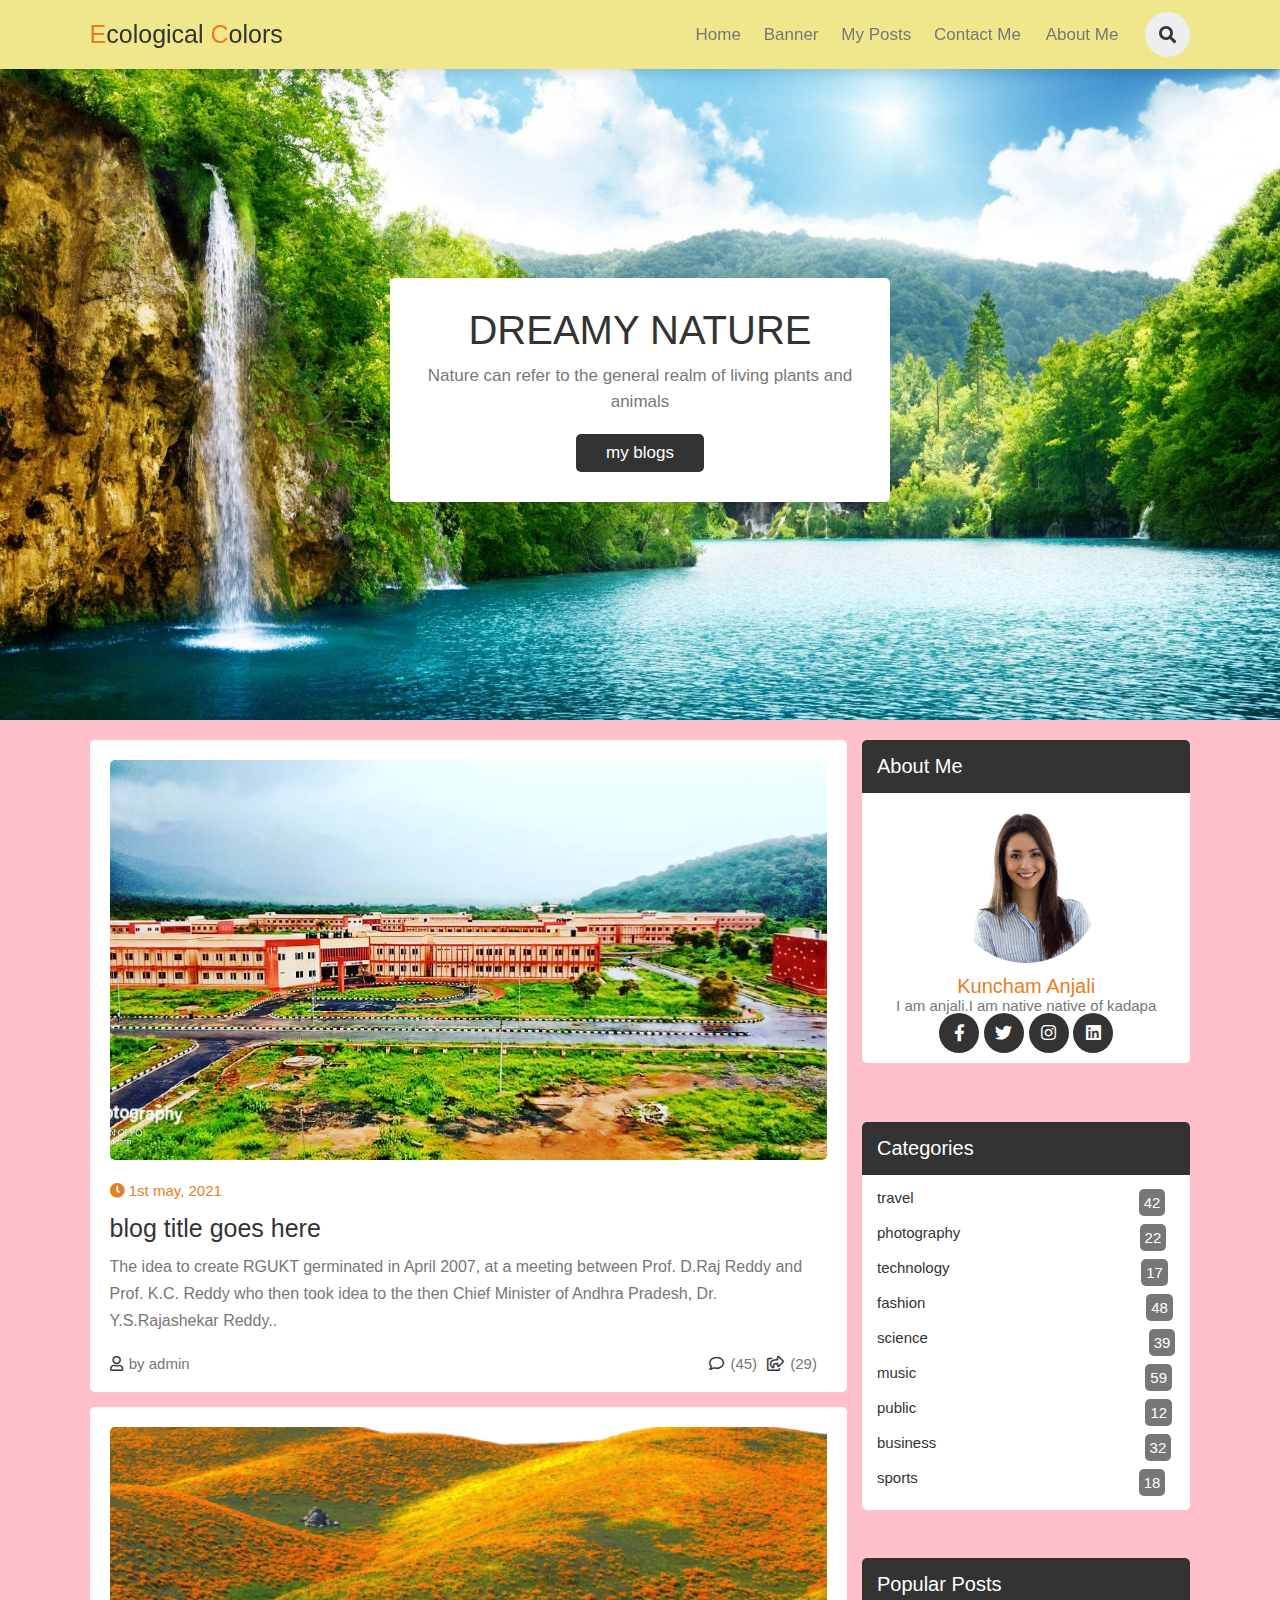
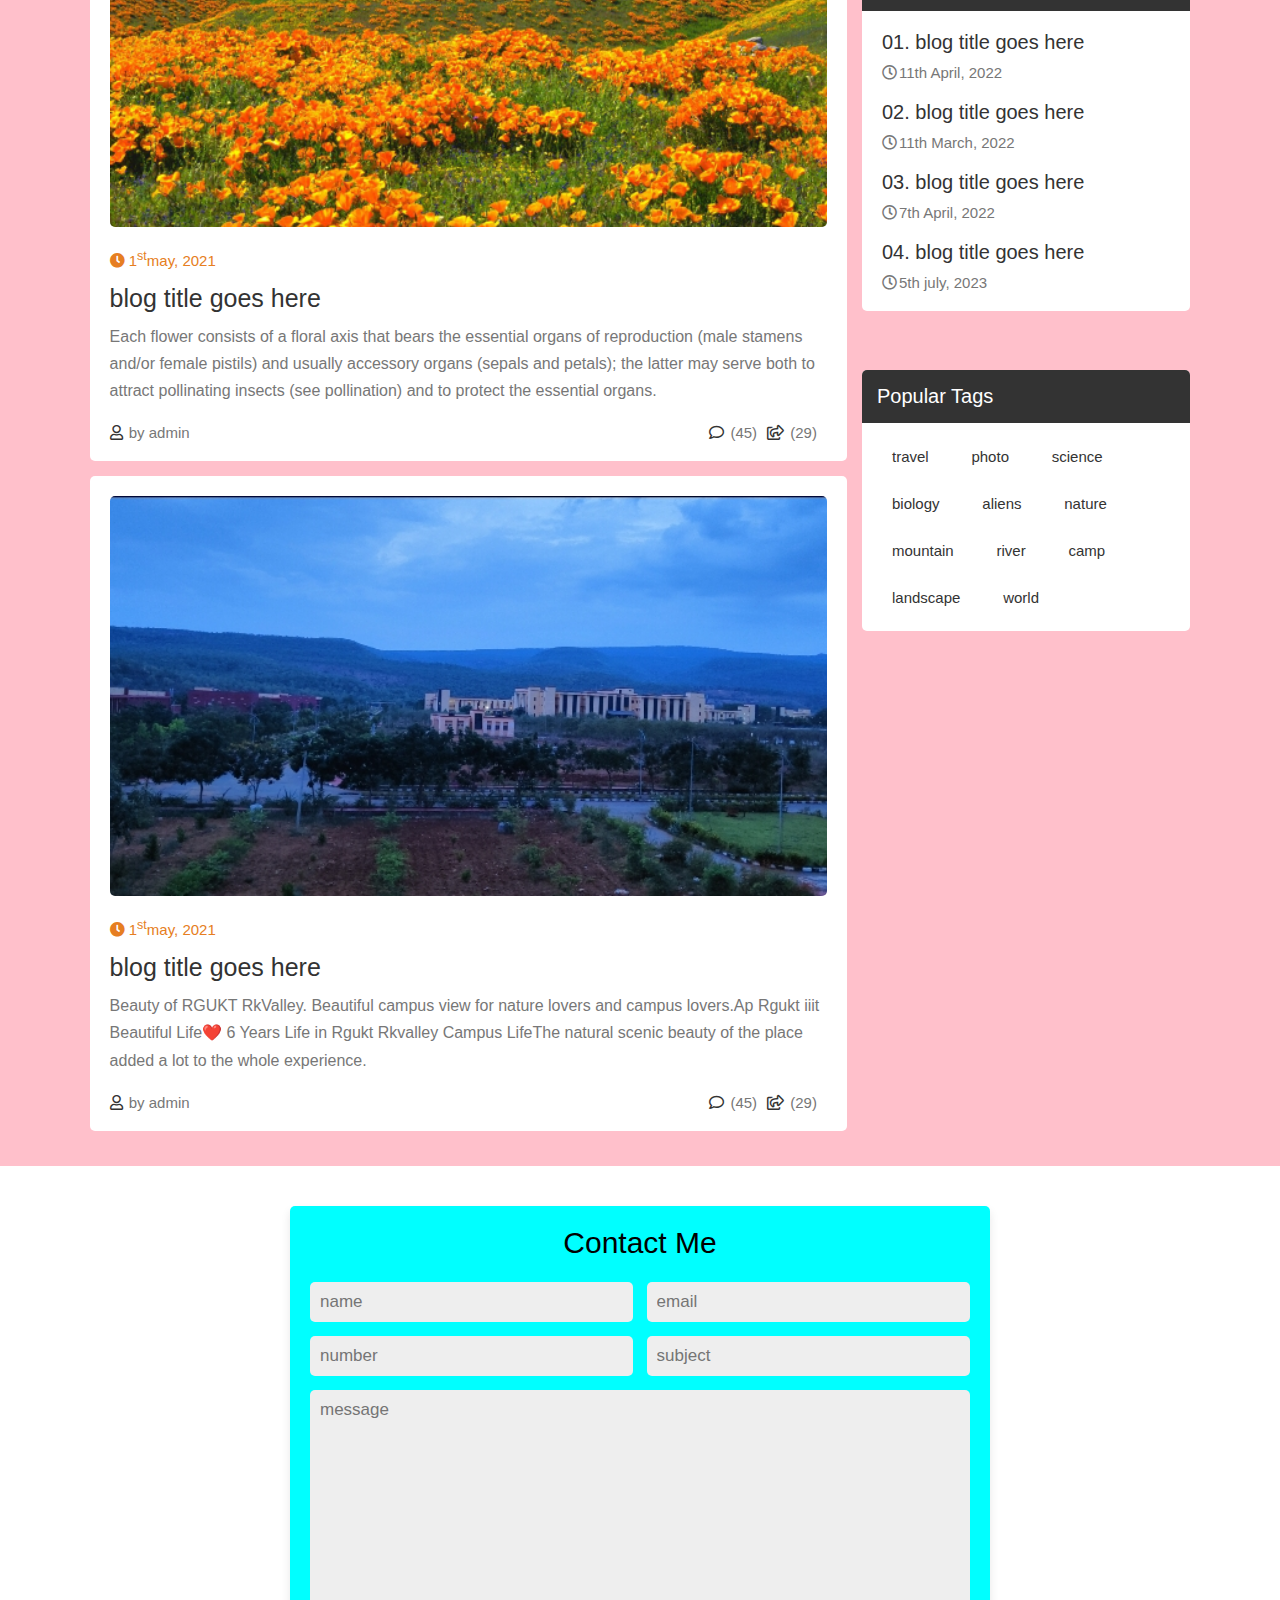
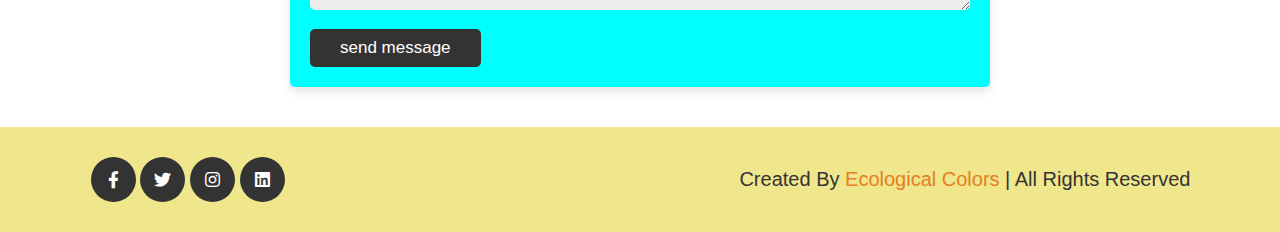
<file: index.html>
<!DOCTYPE html>
<html lang="en">
<head>
  <meta charset="UTF-8">
  <meta http-equiv="X-UA-Compatible" content="IE=edge">
  <meta name="viewport" content="width=device-width, initial-scale=1.0">
  <link rel="stylesheet" href="https://cdnjs.cloudflare.com/ajax/libs/font-awesome/5.15.3/css/all.min.css">
  <link rel="shortcut icon" type="image/png" href="list.png" />
  <link rel="stylesheet" href="style.css">
  <title>Blog Website Design</title>
</head>
<body>
<!----header starts---->
<header  class="header">
<a href="#" class="logo"><span>E</span>cological <span>C</span>olors</a>
<nav class="navbar">
     <a href="blog.html">home</a>
    <a href="#banner">banner</a>
   <a href="#posts">my posts</a>
   <a href="#contact">contact me
   <a href="#about">About me</a>
</a>
</nav>

<div class="icons">
   <i class="fas fa-bars" id="menu-bars"></i>
   <i class="fas fa-search" id="search-icon"></i>
</div>

<form action=" "  class="search-form">
         <input type="search" name="" placeholder="search here..."     id="search-box">
         <label for="search-box" class="fas fa-search"></label>
    
</form>

</header>
<!-----header ends----->
<!-----banner section starts-->
<section class="banner" id="banner">
    <div class="content">
          <h3>Dreamy Nature</h3>
          <p>Nature can refer to the general realm of living plants and animals</p>
          <a href="#" class="btn">my blogs</a>
    </div>
</section>
<!-----banner section ends-->
<!---posts section starts-->
 
<section class="container" id="posts">
   <div class="posts-container">
   <div class="post">
        <img src="bb.jpg" alt="" class="image">
        <div class="date">
             <i class="fas fa-clock"></i>
              <span>1st may, 2021</span>
        </div>
   <h3 class="title">blog title goes here</h3>
   <p class="text">The idea to create RGUKT germinated in April 2007, at a meeting between Prof. D.Raj Reddy and Prof. K.C. Reddy who then took idea to the then Chief Minister of Andhra Pradesh, Dr. Y.S.Rajashekar Reddy..</p>
<div class="links">
  <a href="#" class="user">
     <i class="far fa-user"></i>
     <span>by admin</span>
  </a>
  <a href="#" class="icon">
     <i class="far fa-comment"></i>
     <span>(45)</span>
  </a> <a href="#" class="icon">
     <i class="far fa-share-square"></i>
     <span>(29)</span>
  </a>
</div>
   </div>

  <div class="post">
        <img src="6.png" alt="" class="image">
        <div class="date">
             <i class="fas fa-clock"></i>
              <span>1<sup>st</sup>may, 2021</span>
        </div>
   <h3 class="title">blog title goes here</h3>
   <p class="text">Each flower consists of a floral axis that bears the essential organs of reproduction (male stamens and/or female pistils) and usually accessory organs (sepals and petals); the latter may serve both to attract pollinating insects (see pollination) and to protect the essential organs.</p>
<div class="links">
  <a href="#" class="user">
     <i class="far fa-user"></i>
     <span>by admin</span>
  </a>
  <a href="#" class="icon">
     <i class="far fa-comment"></i>
     <span>(45)</span>
  </a> <a href="#" class="icon">
     <i class="far fa-share-square"></i>
     <span>(29)</span>
  </a>
</div>
   </div>
  <div class="post">
        <img src="RGUKT.jpg" alt="" class="image">
        <div class="date">
             <i class="fas fa-clock"></i>
              <span>1<sup>st</sup>may, 2021</span>
        </div>
   <h3 class="title">blog title goes here</h3>
   <p class="text">Beauty of RGUKT RkValley. Beautiful campus view for nature lovers and campus lovers.Ap Rgukt iiit Beautiful Life❤️ 6 Years Life in Rgukt Rkvalley Campus LifeThe natural scenic beauty of the place added a lot to the whole experience. </p>
<div class="links">
  <a href="#" class="user">
     <i class="far fa-user"></i>
     <span>by admin</span>
  </a>
  <a href="#" class="icon">
     <i class="far fa-comment"></i>
     <span>(45)</span>
  </a> <a href="#" class="icon">
     <i class="far fa-share-square"></i>
     <span>(29)</span>
  </a>
</div>
   </div>
</div>
 <div class="sidebar">
  <div class="box">
   <h3 class="title">about me</h3>
   <div class="about" id="about">
    <img src="me.png" alt="">
    <h3>Kuncham Anjali</h3>
    <p>I am anjali.I am native native of kadapa</p>
    <div class="follow">
         <a href="#" class="fab fa-facebook-f"></a>
         <a href="#" class="fab fa-twitter"></a>
         <a href="#" class="fab fa-instagram"></a>
          <a href="#" class="fab fa-linkedin"></a>
    </div>
 </div>  
</div>
<br><br><br><br>
<div class="box">
   <h3 class="title">categories</h3>
   <div class="category">
      <a href="#"> travel &nbsp&nbsp&nbsp&nbsp&nbsp&nbsp&nbsp&nbsp&nbsp&nbsp&nbsp&nbsp&nbsp&nbsp&nbsp&nbsp&nbsp&nbsp&nbsp&nbsp&nbsp&nbsp&nbsp&nbsp&nbsp&nbsp&nbsp&nbsp&nbsp&nbsp&nbsp&nbsp&nbsp&nbsp&nbsp&nbsp&nbsp&nbsp&nbsp&nbsp&nbsp&nbsp&nbsp&nbsp&nbsp&nbsp&nbsp&nbsp&nbsp&nbsp&nbsp&nbsp&nbsp<span>42</span></a>
       <a href="#"> photography &nbsp&nbsp&nbsp&nbsp&nbsp&nbsp&nbsp&nbsp&nbsp&nbsp&nbsp&nbsp&nbsp&nbsp&nbsp&nbsp&nbsp&nbsp&nbsp&nbsp&nbsp&nbsp&nbsp&nbsp&nbsp&nbsp&nbsp&nbsp&nbsp&nbsp&nbsp&nbsp&nbsp&nbsp&nbsp&nbsp&nbsp&nbsp&nbsp&nbsp&nbsp&nbsp<span>22</span></a>
       <a href="#"> technology &nbsp&nbsp&nbsp&nbsp&nbsp&nbsp&nbsp&nbsp&nbsp&nbsp&nbsp&nbsp&nbsp&nbsp&nbsp&nbsp&nbsp&nbsp&nbsp&nbsp&nbsp&nbsp&nbsp&nbsp&nbsp&nbsp&nbsp&nbsp&nbsp&nbsp&nbsp&nbsp&nbsp&nbsp&nbsp&nbsp&nbsp&nbsp&nbsp&nbsp&nbsp&nbsp&nbsp&nbsp&nbsp<span>17</span></a>
      <a href="#"> fashion&nbsp&nbsp&nbsp&nbsp&nbsp&nbsp&nbsp&nbsp&nbsp&nbsp&nbsp&nbsp&nbsp&nbsp&nbsp&nbsp&nbsp&nbsp&nbsp&nbsp&nbsp&nbsp&nbsp&nbsp&nbsp&nbsp&nbsp&nbsp&nbsp&nbsp&nbsp&nbsp&nbsp&nbsp&nbsp&nbsp&nbsp&nbsp&nbsp&nbsp&nbsp&nbsp&nbsp&nbsp&nbsp&nbsp&nbsp&nbsp&nbsp&nbsp&nbsp&nbsp&nbsp<span>48</span></a>
      <a href="#"> science&nbsp&nbsp&nbsp&nbsp&nbsp&nbsp&nbsp&nbsp&nbsp&nbsp&nbsp&nbsp&nbsp&nbsp&nbsp&nbsp&nbsp&nbsp&nbsp&nbsp&nbsp&nbsp&nbsp&nbsp&nbsp&nbsp&nbsp&nbsp&nbsp&nbsp&nbsp&nbsp&nbsp&nbsp&nbsp&nbsp&nbsp&nbsp&nbsp&nbsp&nbsp&nbsp&nbsp&nbsp&nbsp&nbsp&nbsp&nbsp&nbsp&nbsp&nbsp&nbsp&nbsp<span>39</span></a>
     <a href="#"> music&nbsp&nbsp&nbsp&nbsp&nbsp&nbsp&nbsp&nbsp&nbsp&nbsp&nbsp&nbsp&nbsp&nbsp&nbsp&nbsp&nbsp&nbsp&nbsp&nbsp&nbsp&nbsp&nbsp&nbsp&nbsp&nbsp&nbsp&nbsp&nbsp&nbsp&nbsp&nbsp&nbsp&nbsp&nbsp&nbsp&nbsp&nbsp&nbsp&nbsp&nbsp&nbsp&nbsp&nbsp&nbsp&nbsp&nbsp&nbsp&nbsp&nbsp&nbsp&nbsp&nbsp&nbsp&nbsp<span>59</span></a>
     <a href="#"> public&nbsp&nbsp&nbsp&nbsp&nbsp&nbsp&nbsp&nbsp&nbsp&nbsp&nbsp&nbsp&nbsp&nbsp&nbsp&nbsp&nbsp&nbsp&nbsp&nbsp&nbsp&nbsp&nbsp&nbsp&nbsp&nbsp&nbsp&nbsp&nbsp&nbsp&nbsp&nbsp&nbsp&nbsp&nbsp&nbsp&nbsp&nbsp&nbsp&nbsp&nbsp&nbsp&nbsp&nbsp&nbsp&nbsp&nbsp&nbsp&nbsp&nbsp&nbsp&nbsp&nbsp&nbsp&nbsp<span>12</span></a>
     <a href="#"> business&nbsp&nbsp&nbsp&nbsp&nbsp&nbsp&nbsp&nbsp&nbsp&nbsp&nbsp&nbsp&nbsp&nbsp&nbsp&nbsp&nbsp&nbsp&nbsp&nbsp&nbsp&nbsp&nbsp&nbsp&nbsp&nbsp&nbsp&nbsp&nbsp&nbsp&nbsp&nbsp&nbsp&nbsp&nbsp&nbsp&nbsp&nbsp&nbsp&nbsp&nbsp&nbsp&nbsp&nbsp&nbsp&nbsp&nbsp&nbsp&nbsp&nbsp<span>32</span></a>
    <a href="#"> sports&nbsp&nbsp&nbsp&nbsp&nbsp&nbsp&nbsp&nbsp&nbsp&nbsp&nbsp&nbsp&nbsp&nbsp&nbsp&nbsp&nbsp&nbsp&nbsp&nbsp&nbsp&nbsp&nbsp&nbsp&nbsp&nbsp&nbsp&nbsp&nbsp&nbsp&nbsp&nbsp&nbsp&nbsp&nbsp&nbsp&nbsp&nbsp&nbsp&nbsp&nbsp&nbsp&nbsp&nbsp&nbsp&nbsp&nbsp&nbsp&nbsp&nbsp&nbsp&nbsp&nbsp<span>18</span></a>
   </div>
</div>
<br><br><br>
<div class="box">
<h3 class="title">popular posts</h3>
<div class="p-post">
   <a href="#">
         <h3> 01. blog title goes here</h3>
         <span><i class="far fa-clock"></i>11th April, 2022</span>
   </a>
    <a href="#">
         <h3> 02. blog title goes here</h3>
         <span><i class="far fa-clock"></i>11th March, 2022</span>
   </a>
<a href="#">
         <h3> 03. blog title goes here</h3>
         <span><i class="far fa-clock"></i>7th April, 2022</span>
   </a>
<a href="#">
         <h3> 04. blog title goes here</h3>
         <span><i class="far fa-clock"></i>5th july, 2023</span>
   </a>
</div>
</div>
<br><br><br><br>
<div class="box">
   <h3 class="title">popular tags</h3>
   <div class="tags">
    <a href="#">travel</a>
     <a href="#">photo</a>
     <a href="#">science</a>
     <a href="#">biology</a>
     <a href="#">aliens</a>
     <a href="#">nature</a>
     <a href="#">mountain</a>
     <a href="#">river</a>
     <a href="#">camp</a>
     <a href="#">landscape</a>
     <a href="#">world</a>
    
   </a>
   </div>
</div>
</div>
</section>

<!---posts section ends-->
<!---contact section starts-->
<section class="contact" id="contact">
   <form action="">
     <h3>contact me</h3>
      <div class="inputBox">
              <input type="text" placeholder="name">
              <input type="email" placeholder="email">
      </div>
       <div class="inputBox">
              <input type="int" placeholder="number">
              <input type="text"  placeholder="subject">
      </div>
      <textarea name=" " placeholder="message" id=" " cols="30" rows="10"></textarea>
    <input type="submit" value="send message" class="btn">

</form>
</section>
<!---contact section ends-->
<!--footer section starts --->

<section class="footer">

    <div class="follow">
        <a href="#" class="fab fa-facebook-f"></a>
        <a href="#" class="fab fa-twitter"></a>
       <a href="#" class="fab fa-instagram"></a>
       <a href="#" class="fab fa-linkedin"></a>
    </div>
    <div class="credit">created by<span> Ecological Colors<i fa fa-heart></i></span> | all rights reserved</div>
</section>
<!---footer section ends-->
<script src="script.js"></script>
</body>

</html>
</file>
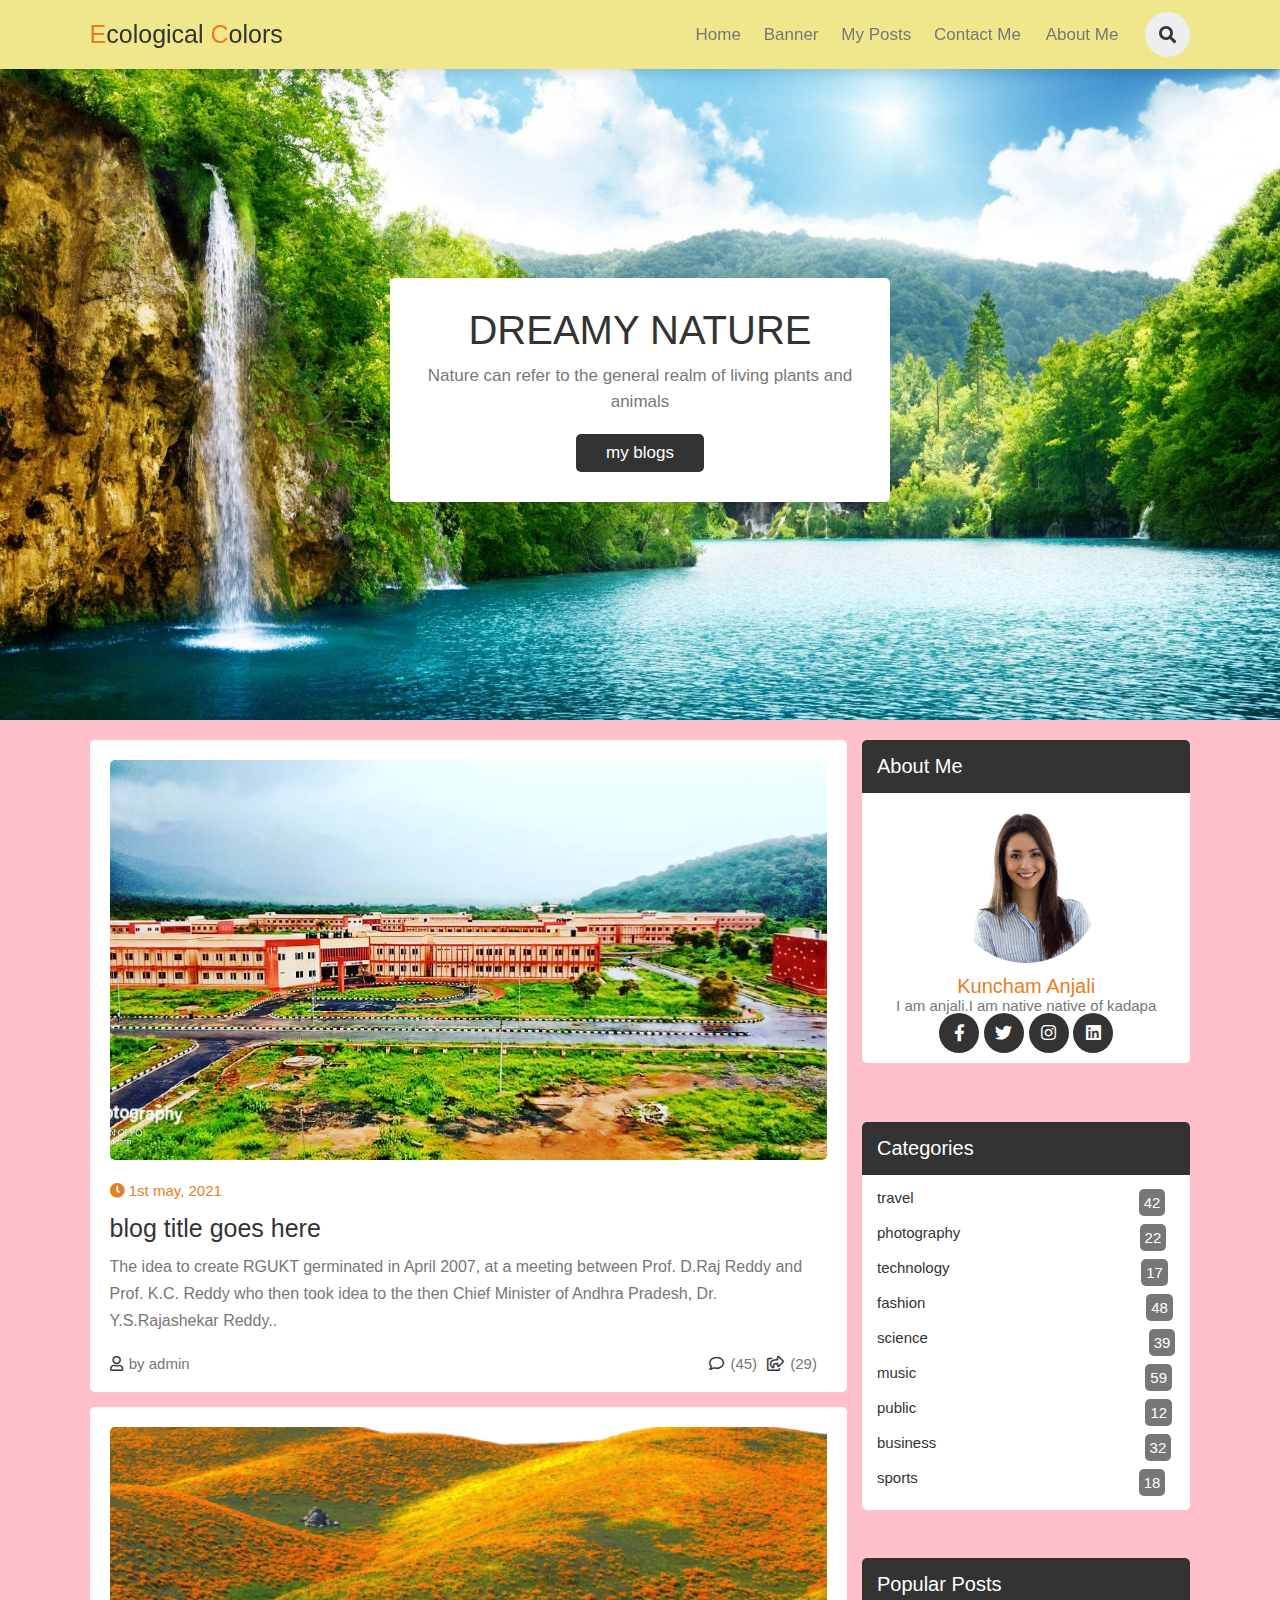
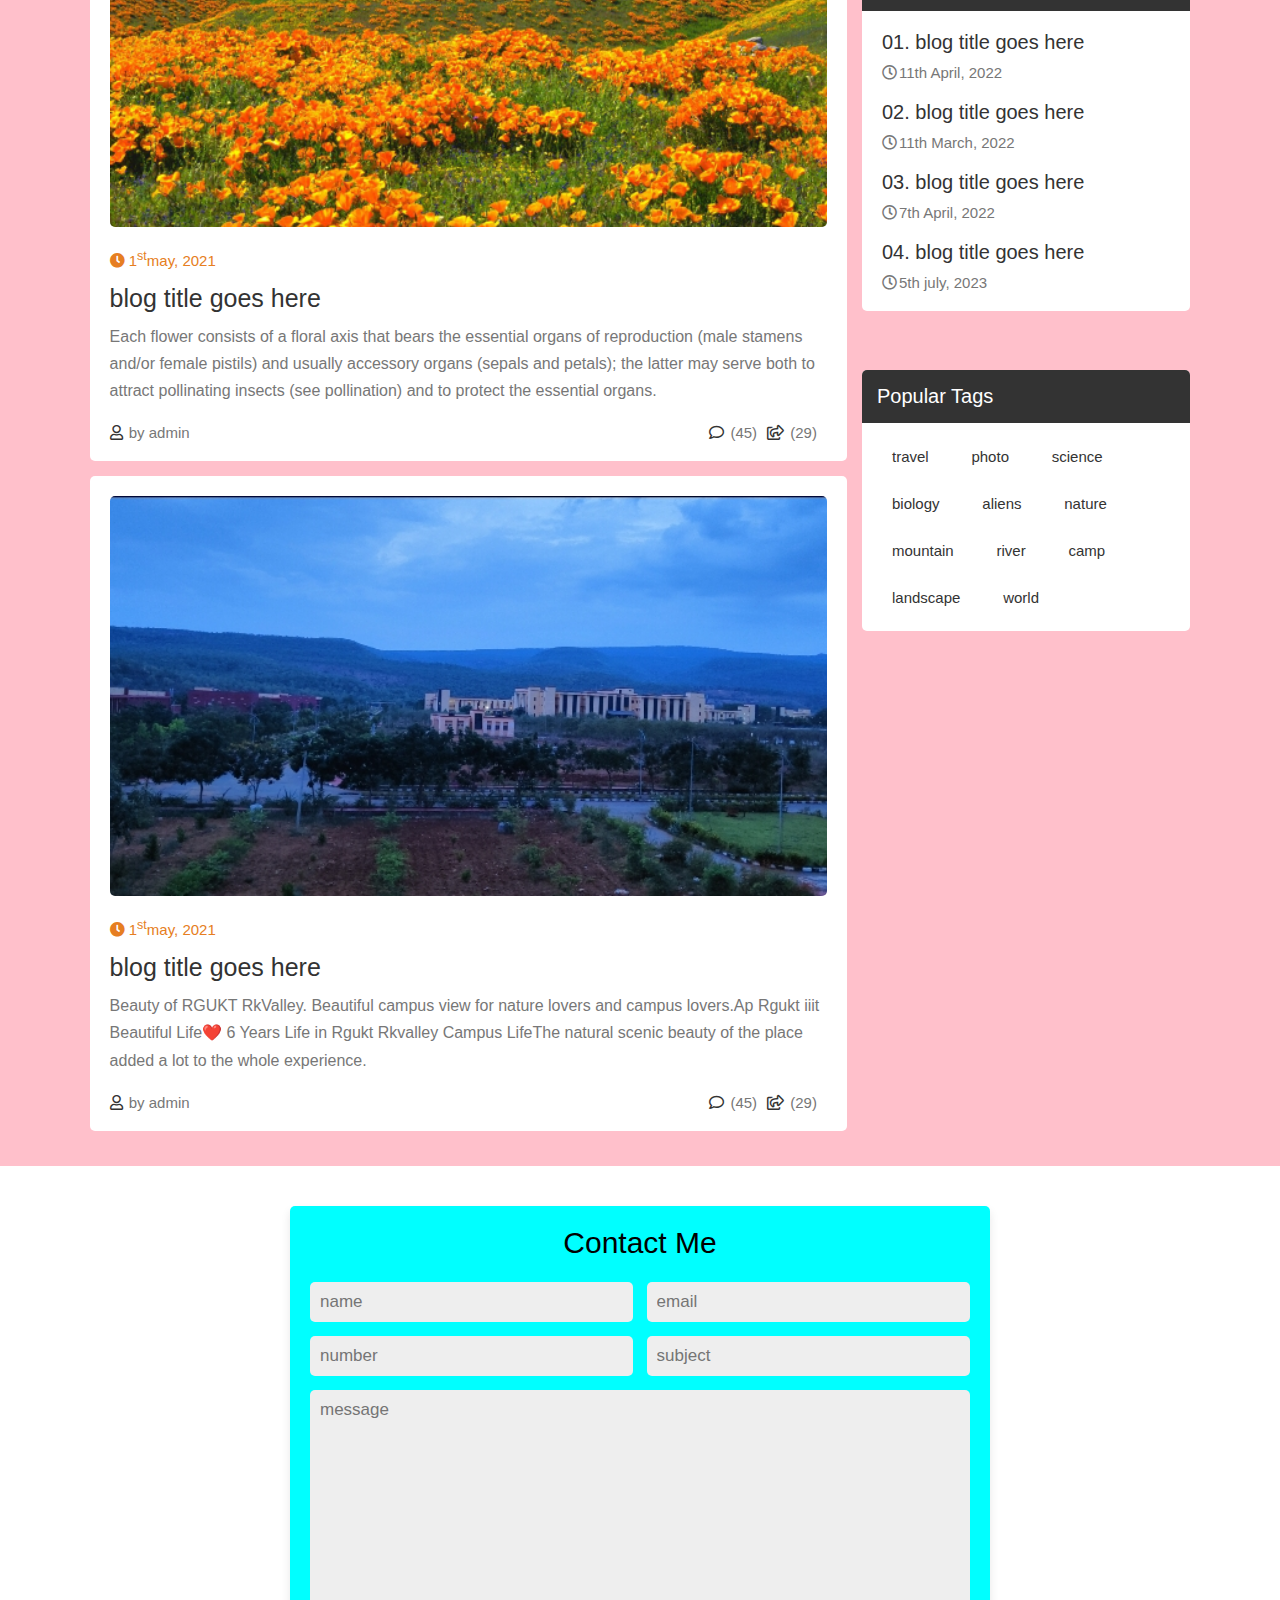
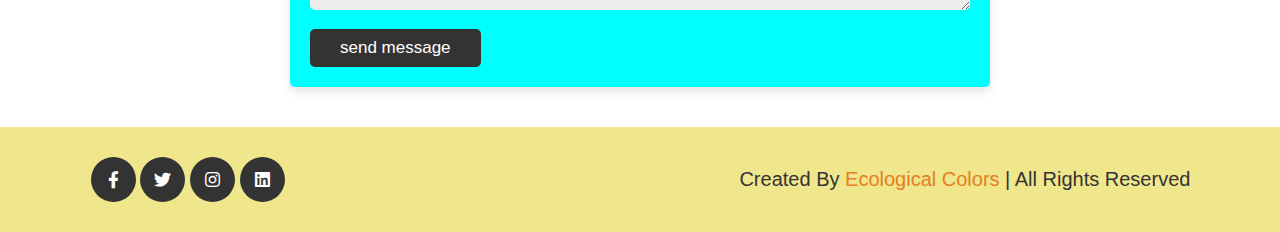
<file: blog.html>
<!DOCTYPE html>
<html lang="en">
<head>
  <meta charset="UTF-8">
  <meta http-equiv="X-UA-Compatible" content="IE=edge">
  <meta name="viewport" content="width=device-width, initial-scale=1.0">
  <link rel="stylesheet" href="https://cdnjs.cloudflare.com/ajax/libs/font-awesome/5.15.3/css/all.min.css">
  <link rel="shortcut icon" type="image/png" href="list.png" />
  <link rel="stylesheet" href="blog.css">
  <title>Blog Website Design</title>
</head>
<body>
<!----header starts---->
<header  class="header">
<a href="#" class="logo"><span>E</span>cological <span>C</span>olors</a>
<nav class="navbar">
     <a href="blog.html">home</a>
    <a href="#banner">banner</a>
   <a href="#posts">my posts</a>
   <a href="#contact">contact me
   <a href="#about">About me</a>
</a>
</nav>

<div class="icons">
   <i class="fas fa-bars" id="menu-bars"></i>
   <i class="fas fa-search" id="search-icon"></i>
</div>

<form action=" "  class="search-form">
         <input type="search" name="" placeholder="search here..."     id="search-box">
         <label for="search-box" class="fas fa-search"></label>
    
</form>

</header>
<!-----header ends----->
<!-----banner section starts-->
<section class="banner" id="banner">
    <div class="content">
          <h3>Dreamy Nature</h3>
          <p>Nature can refer to the general realm of living plants and animals</p>
          <a href="#" class="btn">my blogs</a>
    </div>
</section>
<!-----banner section ends-->
<!---posts section starts-->
 
<section class="container" id="posts">
   <div class="posts-container">
   <div class="post">
        <img src="bb.jpg" alt="" class="image">
        <div class="date">
             <i class="fas fa-clock"></i>
              <span>1st may, 2021</span>
        </div>
   <h3 class="title">blog title goes here</h3>
   <p class="text">The idea to create RGUKT germinated in April 2007, at a meeting between Prof. D.Raj Reddy and Prof. K.C. Reddy who then took idea to the then Chief Minister of Andhra Pradesh, Dr. Y.S.Rajashekar Reddy..</p>
<div class="links">
  <a href="#" class="user">
     <i class="far fa-user"></i>
     <span>by admin</span>
  </a>
  <a href="#" class="icon">
     <i class="far fa-comment"></i>
     <span>(45)</span>
  </a> <a href="#" class="icon">
     <i class="far fa-share-square"></i>
     <span>(29)</span>
  </a>
</div>
   </div>

  <div class="post">
        <img src="6.png" alt="" class="image">
        <div class="date">
             <i class="fas fa-clock"></i>
              <span>1<sup>st</sup>may, 2021</span>
        </div>
   <h3 class="title">blog title goes here</h3>
   <p class="text">Each flower consists of a floral axis that bears the essential organs of reproduction (male stamens and/or female pistils) and usually accessory organs (sepals and petals); the latter may serve both to attract pollinating insects (see pollination) and to protect the essential organs.</p>
<div class="links">
  <a href="#" class="user">
     <i class="far fa-user"></i>
     <span>by admin</span>
  </a>
  <a href="#" class="icon">
     <i class="far fa-comment"></i>
     <span>(45)</span>
  </a> <a href="#" class="icon">
     <i class="far fa-share-square"></i>
     <span>(29)</span>
  </a>
</div>
   </div>
  <div class="post">
        <img src="RGUKT.jpg" alt="" class="image">
        <div class="date">
             <i class="fas fa-clock"></i>
              <span>1<sup>st</sup>may, 2021</span>
        </div>
   <h3 class="title">blog title goes here</h3>
   <p class="text">Beauty of RGUKT RkValley. Beautiful campus view for nature lovers and campus lovers.Ap Rgukt iiit Beautiful Life❤️ 6 Years Life in Rgukt Rkvalley Campus LifeThe natural scenic beauty of the place added a lot to the whole experience. </p>
<div class="links">
  <a href="#" class="user">
     <i class="far fa-user"></i>
     <span>by admin</span>
  </a>
  <a href="#" class="icon">
     <i class="far fa-comment"></i>
     <span>(45)</span>
  </a> <a href="#" class="icon">
     <i class="far fa-share-square"></i>
     <span>(29)</span>
  </a>
</div>
   </div>
</div>
 <div class="sidebar">
  <div class="box">
   <h3 class="title">about me</h3>
   <div class="about" id="about">
    <img src="me.png" alt="">
    <h3>Kuncham Anjali</h3>
    <p>I am anjali.I am native native of kadapa</p>
    <div class="follow">
         <a href="#" class="fab fa-facebook-f"></a>
         <a href="#" class="fab fa-twitter"></a>
         <a href="#" class="fab fa-instagram"></a>
          <a href="#" class="fab fa-linkedin"></a>
    </div>
 </div>  
</div>
<br><br><br><br>
<div class="box">
   <h3 class="title">categories</h3>
   <div class="category">
      <a href="#"> travel &nbsp&nbsp&nbsp&nbsp&nbsp&nbsp&nbsp&nbsp&nbsp&nbsp&nbsp&nbsp&nbsp&nbsp&nbsp&nbsp&nbsp&nbsp&nbsp&nbsp&nbsp&nbsp&nbsp&nbsp&nbsp&nbsp&nbsp&nbsp&nbsp&nbsp&nbsp&nbsp&nbsp&nbsp&nbsp&nbsp&nbsp&nbsp&nbsp&nbsp&nbsp&nbsp&nbsp&nbsp&nbsp&nbsp&nbsp&nbsp&nbsp&nbsp&nbsp&nbsp&nbsp<span>42</span></a>
       <a href="#"> photography &nbsp&nbsp&nbsp&nbsp&nbsp&nbsp&nbsp&nbsp&nbsp&nbsp&nbsp&nbsp&nbsp&nbsp&nbsp&nbsp&nbsp&nbsp&nbsp&nbsp&nbsp&nbsp&nbsp&nbsp&nbsp&nbsp&nbsp&nbsp&nbsp&nbsp&nbsp&nbsp&nbsp&nbsp&nbsp&nbsp&nbsp&nbsp&nbsp&nbsp&nbsp&nbsp<span>22</span></a>
       <a href="#"> technology &nbsp&nbsp&nbsp&nbsp&nbsp&nbsp&nbsp&nbsp&nbsp&nbsp&nbsp&nbsp&nbsp&nbsp&nbsp&nbsp&nbsp&nbsp&nbsp&nbsp&nbsp&nbsp&nbsp&nbsp&nbsp&nbsp&nbsp&nbsp&nbsp&nbsp&nbsp&nbsp&nbsp&nbsp&nbsp&nbsp&nbsp&nbsp&nbsp&nbsp&nbsp&nbsp&nbsp&nbsp&nbsp<span>17</span></a>
      <a href="#"> fashion&nbsp&nbsp&nbsp&nbsp&nbsp&nbsp&nbsp&nbsp&nbsp&nbsp&nbsp&nbsp&nbsp&nbsp&nbsp&nbsp&nbsp&nbsp&nbsp&nbsp&nbsp&nbsp&nbsp&nbsp&nbsp&nbsp&nbsp&nbsp&nbsp&nbsp&nbsp&nbsp&nbsp&nbsp&nbsp&nbsp&nbsp&nbsp&nbsp&nbsp&nbsp&nbsp&nbsp&nbsp&nbsp&nbsp&nbsp&nbsp&nbsp&nbsp&nbsp&nbsp&nbsp<span>48</span></a>
      <a href="#"> science&nbsp&nbsp&nbsp&nbsp&nbsp&nbsp&nbsp&nbsp&nbsp&nbsp&nbsp&nbsp&nbsp&nbsp&nbsp&nbsp&nbsp&nbsp&nbsp&nbsp&nbsp&nbsp&nbsp&nbsp&nbsp&nbsp&nbsp&nbsp&nbsp&nbsp&nbsp&nbsp&nbsp&nbsp&nbsp&nbsp&nbsp&nbsp&nbsp&nbsp&nbsp&nbsp&nbsp&nbsp&nbsp&nbsp&nbsp&nbsp&nbsp&nbsp&nbsp&nbsp&nbsp<span>39</span></a>
     <a href="#"> music&nbsp&nbsp&nbsp&nbsp&nbsp&nbsp&nbsp&nbsp&nbsp&nbsp&nbsp&nbsp&nbsp&nbsp&nbsp&nbsp&nbsp&nbsp&nbsp&nbsp&nbsp&nbsp&nbsp&nbsp&nbsp&nbsp&nbsp&nbsp&nbsp&nbsp&nbsp&nbsp&nbsp&nbsp&nbsp&nbsp&nbsp&nbsp&nbsp&nbsp&nbsp&nbsp&nbsp&nbsp&nbsp&nbsp&nbsp&nbsp&nbsp&nbsp&nbsp&nbsp&nbsp&nbsp&nbsp<span>59</span></a>
     <a href="#"> public&nbsp&nbsp&nbsp&nbsp&nbsp&nbsp&nbsp&nbsp&nbsp&nbsp&nbsp&nbsp&nbsp&nbsp&nbsp&nbsp&nbsp&nbsp&nbsp&nbsp&nbsp&nbsp&nbsp&nbsp&nbsp&nbsp&nbsp&nbsp&nbsp&nbsp&nbsp&nbsp&nbsp&nbsp&nbsp&nbsp&nbsp&nbsp&nbsp&nbsp&nbsp&nbsp&nbsp&nbsp&nbsp&nbsp&nbsp&nbsp&nbsp&nbsp&nbsp&nbsp&nbsp&nbsp&nbsp<span>12</span></a>
     <a href="#"> business&nbsp&nbsp&nbsp&nbsp&nbsp&nbsp&nbsp&nbsp&nbsp&nbsp&nbsp&nbsp&nbsp&nbsp&nbsp&nbsp&nbsp&nbsp&nbsp&nbsp&nbsp&nbsp&nbsp&nbsp&nbsp&nbsp&nbsp&nbsp&nbsp&nbsp&nbsp&nbsp&nbsp&nbsp&nbsp&nbsp&nbsp&nbsp&nbsp&nbsp&nbsp&nbsp&nbsp&nbsp&nbsp&nbsp&nbsp&nbsp&nbsp&nbsp<span>32</span></a>
    <a href="#"> sports&nbsp&nbsp&nbsp&nbsp&nbsp&nbsp&nbsp&nbsp&nbsp&nbsp&nbsp&nbsp&nbsp&nbsp&nbsp&nbsp&nbsp&nbsp&nbsp&nbsp&nbsp&nbsp&nbsp&nbsp&nbsp&nbsp&nbsp&nbsp&nbsp&nbsp&nbsp&nbsp&nbsp&nbsp&nbsp&nbsp&nbsp&nbsp&nbsp&nbsp&nbsp&nbsp&nbsp&nbsp&nbsp&nbsp&nbsp&nbsp&nbsp&nbsp&nbsp&nbsp&nbsp<span>18</span></a>
   </div>
</div>
<br><br><br>
<div class="box">
<h3 class="title">popular posts</h3>
<div class="p-post">
   <a href="#">
         <h3> 01. blog title goes here</h3>
         <span><i class="far fa-clock"></i>11th April, 2022</span>
   </a>
    <a href="#">
         <h3> 02. blog title goes here</h3>
         <span><i class="far fa-clock"></i>11th March, 2022</span>
   </a>
<a href="#">
         <h3> 03. blog title goes here</h3>
         <span><i class="far fa-clock"></i>7th April, 2022</span>
   </a>
<a href="#">
         <h3> 04. blog title goes here</h3>
         <span><i class="far fa-clock"></i>5th july, 2023</span>
   </a>
</div>
</div>
<br><br><br><br>
<div class="box">
   <h3 class="title">popular tags</h3>
   <div class="tags">
    <a href="#">travel</a>
     <a href="#">photo</a>
     <a href="#">science</a>
     <a href="#">biology</a>
     <a href="#">aliens</a>
     <a href="#">nature</a>
     <a href="#">mountain</a>
     <a href="#">river</a>
     <a href="#">camp</a>
     <a href="#">landscape</a>
     <a href="#">world</a>
    
   </a>
   </div>
</div>
</div>
</section>

<!---posts section ends-->
<!---contact section starts-->
<section class="contact" id="contact">
   <form action="">
     <h3>contact me</h3>
      <div class="inputBox">
              <input type="text" placeholder="name">
              <input type="email" placeholder="email">
      </div>
       <div class="inputBox">
              <input type="int" placeholder="number">
              <input type="text"  placeholder="subject">
      </div>
      <textarea name=" " placeholder="message" id=" " cols="30" rows="10"></textarea>
    <input type="submit" value="send message" class="btn">

</form>
</section>
<!---contact section ends-->
<!--footer section starts --->

<section class="footer">

    <div class="follow">
        <a href="#" class="fab fa-facebook-f"></a>
        <a href="#" class="fab fa-twitter"></a>
       <a href="#" class="fab fa-instagram"></a>
       <a href="#" class="fab fa-linkedin"></a>
    </div>
    <div class="credit">created by<span> Ecological Colors<i fa fa-heart></i></span> | all rights reserved</div>
</section>
<!---footer section ends-->
<script src="blog.js"></script>
</body>

</html>
</file>
<file: style.css>
:root{
   --orange: #e67e22;
   --black: #333;
   --light-color: #777;
  --border: .lrem solid rgba(0,0,0, .2);
  --box-shadow: 0 .5rem 1rem rgba(0,0,0,.1);
}

*{
   margin:0; padding:0;
   box-sizing: border-box;
   outline: none; border:none;
   text-decoration: none;
   font-family: verdana, Geneva, Tahoma, sans-serif;
   font-weight: lighter;
}

html{
   font-size: 62.5%;
   overflow-x: hidden;
   scroll-behavior: smooth;
   scroll-padding-top: 6rem;
}

section{
   padding:2rem 7%;
}

.btn{
   margin-top: 1rem;
   display: inline-block;
   background:var(--black);
   color: #fff;
   border-radius: .5rem;
   padding: .9rem 3rem;
   cursor: pointer;
   font-size: 1.7rem;
}

.btn:hover{
    background:var(--orange);
}

.header{
   position: fixed;
   top:0; left:0; right:0;
   z-index: 1000;
   background: Khaki;
   box-shadow: var(--box-shadow);
   display: flex;
   align-items: center;
   padding:1.2rem 7%;
}

.header .logo{
      color:var(--black);
      font-size: 2.5rem;
      margin-right: auto;
}

.header .logo span{
    color:var(--orange);
}

.header .logo span{
     color:var(--orange);
}

.header .navbar a{
      color:var(--light-color);
      margin-right: 2rem;
      font-size: 1.7rem;
      text-transform: capitalize;
}

.header .navbar a:hover{
     color:var(--orange);
}

.header  .icons i{
    height:4.5rem;
   line-height:4.5rem;
   width: 4.5rem;
   text-align: center;
   color:var(--black);
   background: #eee;
   border-radius: 50%;
   margin-left:  .7rem;
   font-size:  1.7rem;
   cursor: pointer;
}

.header .icons  i:hover{
    color: #fff;
    background:var(--orange);
}

.header .search-form{
   position: absolute;
   background: #fff;
   border-radius: .5rem;
   display: flex;
   align-items: center;
   box-shadow: var(--box-shadow);
   top:110%; right:7%;
   height:6rem;
   width:50rem;
   padding:1rem;
   display: none;
}

.header .search-form.active{
           display: flex;
}

.header  .search-form  #search-box{
    width: 100%;
    border:var(--border);
    border-radius:  .5rem;
    padding: 1rem;
    font-size: 1.7rem;
    color:var(--black);
    height: 100%;
}

.header .search-form label{
      font-size: 2rem;
      padding-left: 1rem;
      padding-right: .5rem;
      cursor: pointer;
      color:var(--black);
}

.header .search-form label:hover{
    color:var(--orange);
}

#menu-bars{
   display: none;
} 

.banner{
   min-height: 80vh;
   background:url(banner.jpg) no-repeat;
   background-size: cover;
   background-position: center;
   display: grid;
   place-items: center;
   padding-top: 8rem;
}

.banner .content{
   text-align: center;
   background: #fff;
   border-radius: .5rem;
   box-shadow: var(--box-shadow);
   padding: 3rem;
   max-width: 50rem;
}

.banner .content h3{
    font-size: 4rem;
    color:var(--black);
    text-transform: uppercase;
}

.banner .content p{
   font-size: 1.7rem;
   color:var(--light-color);
   padding:1rem 0;
   line-height: 1.5;
}

.container{
     display: grid;
     grid-template-columns: 2.5fr  1fr;
     gap:1.5rem;
      background: pink;
}

.container .posts-container .post{
       width: 100%;
       padding: 2rem;
       background: #fff;
       border:var(--border);
      border-radius: .5rem;
      margin-bottom:  1.5rem;
}

.container .posts-container  .post  .image{
    height: 40rem;
    width: 100%;    
    border-radius: .5rem;
    object-fit: cover;
}

.container .posts-container .post .date{
      padding-top: 2rem;
      font-size: 1.5rem;
      color:var(--orange);
}

.container .posts-container .post .title{
    padding-top: 1.5rem;
    font-size: 2.5rem;
    color:var(--black);
}

.container .posts-container .post .text{
    color:var(--light-color);
    font-size: 1.6rem;
    line-height: 1.7;
    padding:1rem 0;
}

.container .posts-container .links{
   border-top: var(--border);
   margin-top: .5rem;
   padding-top: .5rem;
   display: flex;
   align-items: center;
}	

.container .posts-container .links .user{
     margin-right: auto;
}

.container .posts-container .links .icon{
      padding-right: 1rem;
}

.container .posts-container .links a{
    font-size: 1.5rem;
    color:var(--light-color);
}

.container .posts-container .links a i{
    padding-right: .2rem;
    color:var(--black);
}

.container .posts-container .links a:hover{
    color:var(--orange);
}

.container .posts-container .links a:hover i{
   color:var(--orange);
}

.container .sidebar .box{
   border:var(--border);
   border-radius: .5rem;
   overflow:hidden;
   background: #fff;
   margin-bottom: 1.5rem;
}
.container .sidebar .box  .title{
    padding:1.5rem;
    font-size: 2rem;
    color: #fff;
    background:var(--black);
    text-transform: capitalize;
}
 
.container .sidebar .box .about{
   text-align: center;
   padding: 1rem 1.5rem;
}

.container .sidebar .box .about img{
     height: 15rem;
     width: 15rem;
     border-radius: 50%;
     object-fit: cover;
     margin:1rem 0;
}

.container .sidebar .box .about h3{
   color:var(--orange);
   font-size: 2rem;
}

.container .sidebar .box .about p{
      color:var(--light-color);
      font-size: 1.5rem;
      line-height: 1.5rem;
      paddin:1rem;
}

.container .sidebar .box .about .follow a{
   height: 4rem;
  line-height: 4rem;
  width: 4rem;
  border-radius: 50%;
  background:var(--black);
  color: #fff;
  font-size: 1.7rem;
  margin:0 .1rem;
}
 
.container .sidebar .box .about .follow a:hover{
  background:var(--orange);
}

.container .sidebar .box .category{
   padding: 1rem 1.5rem;
}

.container .sidebar  .box  .category a{
   padding: .4rem 0;
   font-size: 1.5rem;
   color:var(--black);
   display: flex;
   align-items: center:
   justify-content:  space-between;
}

.container .sidebar .box .category a span{
   background:var(--light-color);
   color: #fff;
   border-radius: .5rem;
   padding: .5rem;
}

.container .sidebar .box .category a:hover{
     color:var(--orange);
}

.container .sidebar .box .category a:hover span{
     background-color:var(--orange);
}

.container .sidebar .box .p-post{
     padding: 1rem 2rem;
}

.container .sidebar .box .p-post a{
     padding: 1rem 0;
     display: block;
}

.container .sidebar .box .p-post a h3{
    color:var(--black);
    font-size: 2rem;
    padding-bottom: 1rem;
}

.container .sidebar .box .p-post a span{
    color:var(--light-color);
    font-size: 1.5rem;
}

.container .sidebar .box .p-post a span i{
    padding-right:  .2rem;
}

.container .sidebar .box .p-post a:hover h3{
   color:var(--Deepink);
}

.container .sidebar .box .tags{
  padding: 1rem;
}
 
.container .sidebar .box .tags a{
   display: inline-block;
   padding: 1rem 1.5rem;
   font-size: 1.5rem;
   color:var(--black);
    border-radius: .5rem;
    border:var(--border);
    margin: .5rem;
}  

.container .sidebar .box .tags a:hover{
  background:var(--black);
  color: #fff;
} 

.contact{
     background:url(contact.jpg) no-repeat;
     background-size: cover;
     background-position: center;
     background-attachment: fixed;
}

.contact form{
   background: Aqua;
   box-shadow: var(--box-shadow);
   border-radius: .5rem;
   margin:2rem auto;
   max-width: 70rem;
   padding:2rem;
}

.contact form h3{
   color:var(---black);
    text-align: center;
    padding-bottom: 1.5rem;
    font-size: 3rem;
    text-transform: capitalize;
}

.contact form .inputBox{
   display: flex;
   justify-content: space-between;
   flex-wrap: wrap;
}

.contact form .inputBox input,
.contact form textarea{
    width:100%;
    background: #eee;
    padding:1rem;
    margin: .7rem 0;
    border-radius: .5rem;
    color:var(--black);
    font-size: 1.7rem;
}

.contact form .inputBox input{
    width:49%;
}

.footer
{
 display: flex;
 align-items: center;
 justify-content: space-between;
 background: Khaki;
}

.footer .credit{
   text-transform: capitalize;
   font-size: 2rem;
   color:var(--black);
   padding: 1rem 0;
}

.footer .credit span{
   color:var(--orange);
}

.footer .follow{
    padding: 1rem 0;
}
 
.footer .follow a{
   height:4.5rem;
   line-height:4.5rem;
  width:4.5rem;
   border-radius: 50%;
   font-size: 1.7rem;
   background:var(--black);
   color: #fff;
   margin:0 .1rem;
   text-align: center;
}

.footer .follow a:hover{
  background:var(--orange);
}


@media (max-width:991px){
    html{
      font-size: 55%;
}
    .header{
    padding:1.5rem;
}
  
   section{
        padding:2rem;
}

.container{
     grid-template-columns: 2fr  1fr;
    
}

}

@media (max-width:768px){
    #menu-bars{
      display: inline-block;
}

.header  .search-form{
    top:100%;  left: 0;  right: 0;
    border-top:  var(--border);
   width: 100%;
   border-radius: 0;
}
 
  .header  .navbar{
      position: absolute;
      top:100%; left: 0;  right: 0;
      border-top:  var(--border);
      border-bottom:  var(--border);
      background: #fff;
      display: none;
}

.header .navbar.active{
      display:  block;
}

.header  .navbar a{
    display: block;
    background: #f7f7f7;
    padding:1.5rem;
    margin:1.5rem;
    border-radius: .5rem;
    border:var(--border);
}

.container{
     grid-template-columns:  1fr;
    gap:0;
}

 .container .posts-container .post .image{
    height: 30rem; 
}

.footer{
    flex-flow: column;
    text-align: center;
}
}

 @media (max-width:450px){
    html{
      font-size: 50%;
}
   

}
</file>
<file: blog.css>
:root{
   --orange: #e67e22;
   --black: #333;
   --light-color: #777;
  --border: .lrem solid rgba(0,0,0, .2);
  --box-shadow: 0 .5rem 1rem rgba(0,0,0,.1);
}

*{
   margin:0; padding:0;
   box-sizing: border-box;
   outline: none; border:none;
   text-decoration: none;
   font-family: verdana, Geneva, Tahoma, sans-serif;
   font-weight: lighter;
}

html{
   font-size: 62.5%;
   overflow-x: hidden;
   scroll-behavior: smooth;
   scroll-padding-top: 6rem;
}

section{
   padding:2rem 7%;
}

.btn{
   margin-top: 1rem;
   display: inline-block;
   background:var(--black);
   color: #fff;
   border-radius: .5rem;
   padding: .9rem 3rem;
   cursor: pointer;
   font-size: 1.7rem;
}

.btn:hover{
    background:var(--orange);
}

.header{
   position: fixed;
   top:0; left:0; right:0;
   z-index: 1000;
   background: Khaki;
   box-shadow: var(--box-shadow);
   display: flex;
   align-items: center;
   padding:1.2rem 7%;
}

.header .logo{
      color:var(--black);
      font-size: 2.5rem;
      margin-right: auto;
}

.header .logo span{
    color:var(--orange);
}

.header .logo span{
     color:var(--orange);
}

.header .navbar a{
      color:var(--light-color);
      margin-right: 2rem;
      font-size: 1.7rem;
      text-transform: capitalize;
}

.header .navbar a:hover{
     color:var(--orange);
}

.header  .icons i{
    height:4.5rem;
   line-height:4.5rem;
   width: 4.5rem;
   text-align: center;
   color:var(--black);
   background: #eee;
   border-radius: 50%;
   margin-left:  .7rem;
   font-size:  1.7rem;
   cursor: pointer;
}

.header .icons  i:hover{
    color: #fff;
    background:var(--orange);
}

.header .search-form{
   position: absolute;
   background: #fff;
   border-radius: .5rem;
   display: flex;
   align-items: center;
   box-shadow: var(--box-shadow);
   top:110%; right:7%;
   height:6rem;
   width:50rem;
   padding:1rem;
   display: none;
}

.header .search-form.active{
           display: flex;
}

.header  .search-form  #search-box{
    width: 100%;
    border:var(--border);
    border-radius:  .5rem;
    padding: 1rem;
    font-size: 1.7rem;
    color:var(--black);
    height: 100%;
}

.header .search-form label{
      font-size: 2rem;
      padding-left: 1rem;
      padding-right: .5rem;
      cursor: pointer;
      color:var(--black);
}

.header .search-form label:hover{
    color:var(--orange);
}

#menu-bars{
   display: none;
} 

.banner{
   min-height: 80vh;
   background:url(banner.jpg) no-repeat;
   background-size: cover;
   background-position: center;
   display: grid;
   place-items: center;
   padding-top: 8rem;
}

.banner .content{
   text-align: center;
   background: #fff;
   border-radius: .5rem;
   box-shadow: var(--box-shadow);
   padding: 3rem;
   max-width: 50rem;
}

.banner .content h3{
    font-size: 4rem;
    color:var(--black);
    text-transform: uppercase;
}

.banner .content p{
   font-size: 1.7rem;
   color:var(--light-color);
   padding:1rem 0;
   line-height: 1.5;
}

.container{
     display: grid;
     grid-template-columns: 2.5fr  1fr;
     gap:1.5rem;
      background: pink;
}

.container .posts-container .post{
       width: 100%;
       padding: 2rem;
       background: #fff;
       border:var(--border);
      border-radius: .5rem;
      margin-bottom:  1.5rem;
}

.container .posts-container  .post  .image{
    height: 40rem;
    width: 100%;    
    border-radius: .5rem;
    object-fit: cover;
}

.container .posts-container .post .date{
      padding-top: 2rem;
      font-size: 1.5rem;
      color:var(--orange);
}

.container .posts-container .post .title{
    padding-top: 1.5rem;
    font-size: 2.5rem;
    color:var(--black);
}

.container .posts-container .post .text{
    color:var(--light-color);
    font-size: 1.6rem;
    line-height: 1.7;
    padding:1rem 0;
}

.container .posts-container .links{
   border-top: var(--border);
   margin-top: .5rem;
   padding-top: .5rem;
   display: flex;
   align-items: center;
}	

.container .posts-container .links .user{
     margin-right: auto;
}

.container .posts-container .links .icon{
      padding-right: 1rem;
}

.container .posts-container .links a{
    font-size: 1.5rem;
    color:var(--light-color);
}

.container .posts-container .links a i{
    padding-right: .2rem;
    color:var(--black);
}

.container .posts-container .links a:hover{
    color:var(--orange);
}

.container .posts-container .links a:hover i{
   color:var(--orange);
}

.container .sidebar .box{
   border:var(--border);
   border-radius: .5rem;
   overflow:hidden;
   background: #fff;
   margin-bottom: 1.5rem;
}
.container .sidebar .box  .title{
    padding:1.5rem;
    font-size: 2rem;
    color: #fff;
    background:var(--black);
    text-transform: capitalize;
}
 
.container .sidebar .box .about{
   text-align: center;
   padding: 1rem 1.5rem;
}

.container .sidebar .box .about img{
     height: 15rem;
     width: 15rem;
     border-radius: 50%;
     object-fit: cover;
     margin:1rem 0;
}

.container .sidebar .box .about h3{
   color:var(--orange);
   font-size: 2rem;
}

.container .sidebar .box .about p{
      color:var(--light-color);
      font-size: 1.5rem;
      line-height: 1.5rem;
      paddin:1rem;
}

.container .sidebar .box .about .follow a{
   height: 4rem;
  line-height: 4rem;
  width: 4rem;
  border-radius: 50%;
  background:var(--black);
  color: #fff;
  font-size: 1.7rem;
  margin:0 .1rem;
}
 
.container .sidebar .box .about .follow a:hover{
  background:var(--orange);
}

.container .sidebar .box .category{
   padding: 1rem 1.5rem;
}

.container .sidebar  .box  .category a{
   padding: .4rem 0;
   font-size: 1.5rem;
   color:var(--black);
   display: flex;
   align-items: center:
   justify-content:  space-between;
}

.container .sidebar .box .category a span{
   background:var(--light-color);
   color: #fff;
   border-radius: .5rem;
   padding: .5rem;
}

.container .sidebar .box .category a:hover{
     color:var(--orange);
}

.container .sidebar .box .category a:hover span{
     background-color:var(--orange);
}

.container .sidebar .box .p-post{
     padding: 1rem 2rem;
}

.container .sidebar .box .p-post a{
     padding: 1rem 0;
     display: block;
}

.container .sidebar .box .p-post a h3{
    color:var(--black);
    font-size: 2rem;
    padding-bottom: 1rem;
}

.container .sidebar .box .p-post a span{
    color:var(--light-color);
    font-size: 1.5rem;
}

.container .sidebar .box .p-post a span i{
    padding-right:  .2rem;
}

.container .sidebar .box .p-post a:hover h3{
   color:var(--Deepink);
}

.container .sidebar .box .tags{
  padding: 1rem;
}
 
.container .sidebar .box .tags a{
   display: inline-block;
   padding: 1rem 1.5rem;
   font-size: 1.5rem;
   color:var(--black);
    border-radius: .5rem;
    border:var(--border);
    margin: .5rem;
}  

.container .sidebar .box .tags a:hover{
  background:var(--black);
  color: #fff;
} 

.contact{
     background:url(contact.jpg) no-repeat;
     background-size: cover;
     background-position: center;
     background-attachment: fixed;
}

.contact form{
   background: Aqua;
   box-shadow: var(--box-shadow);
   border-radius: .5rem;
   margin:2rem auto;
   max-width: 70rem;
   padding:2rem;
}

.contact form h3{
   color:var(---black);
    text-align: center;
    padding-bottom: 1.5rem;
    font-size: 3rem;
    text-transform: capitalize;
}

.contact form .inputBox{
   display: flex;
   justify-content: space-between;
   flex-wrap: wrap;
}

.contact form .inputBox input,
.contact form textarea{
    width:100%;
    background: #eee;
    padding:1rem;
    margin: .7rem 0;
    border-radius: .5rem;
    color:var(--black);
    font-size: 1.7rem;
}

.contact form .inputBox input{
    width:49%;
}

.footer
{
 display: flex;
 align-items: center;
 justify-content: space-between;
 background: Khaki;
}

.footer .credit{
   text-transform: capitalize;
   font-size: 2rem;
   color:var(--black);
   padding: 1rem 0;
}

.footer .credit span{
   color:var(--orange);
}

.footer .follow{
    padding: 1rem 0;
}
 
.footer .follow a{
   height:4.5rem;
   line-height:4.5rem;
  width:4.5rem;
   border-radius: 50%;
   font-size: 1.7rem;
   background:var(--black);
   color: #fff;
   margin:0 .1rem;
   text-align: center;
}

.footer .follow a:hover{
  background:var(--orange);
}


@media (max-width:991px){
    html{
      font-size: 55%;
}
    .header{
    padding:1.5rem;
}
  
   section{
        padding:2rem;
}

.container{
     grid-template-columns: 2fr  1fr;
    
}

}

@media (max-width:768px){
    #menu-bars{
      display: inline-block;
}

.header  .search-form{
    top:100%;  left: 0;  right: 0;
    border-top:  var(--border);
   width: 100%;
   border-radius: 0;
}
 
  .header  .navbar{
      position: absolute;
      top:100%; left: 0;  right: 0;
      border-top:  var(--border);
      border-bottom:  var(--border);
      background: #fff;
      display: none;
}

.header .navbar.active{
      display:  block;
}

.header  .navbar a{
    display: block;
    background: #f7f7f7;
    padding:1.5rem;
    margin:1.5rem;
    border-radius: .5rem;
    border:var(--border);
}

.container{
     grid-template-columns:  1fr;
    gap:0;
}

 .container .posts-container .post .image{
    height: 30rem; 
}

.footer{
    flex-flow: column;
    text-align: center;
}
}

 @media (max-width:450px){
    html{
      font-size: 50%;
}
   

}
</file>
